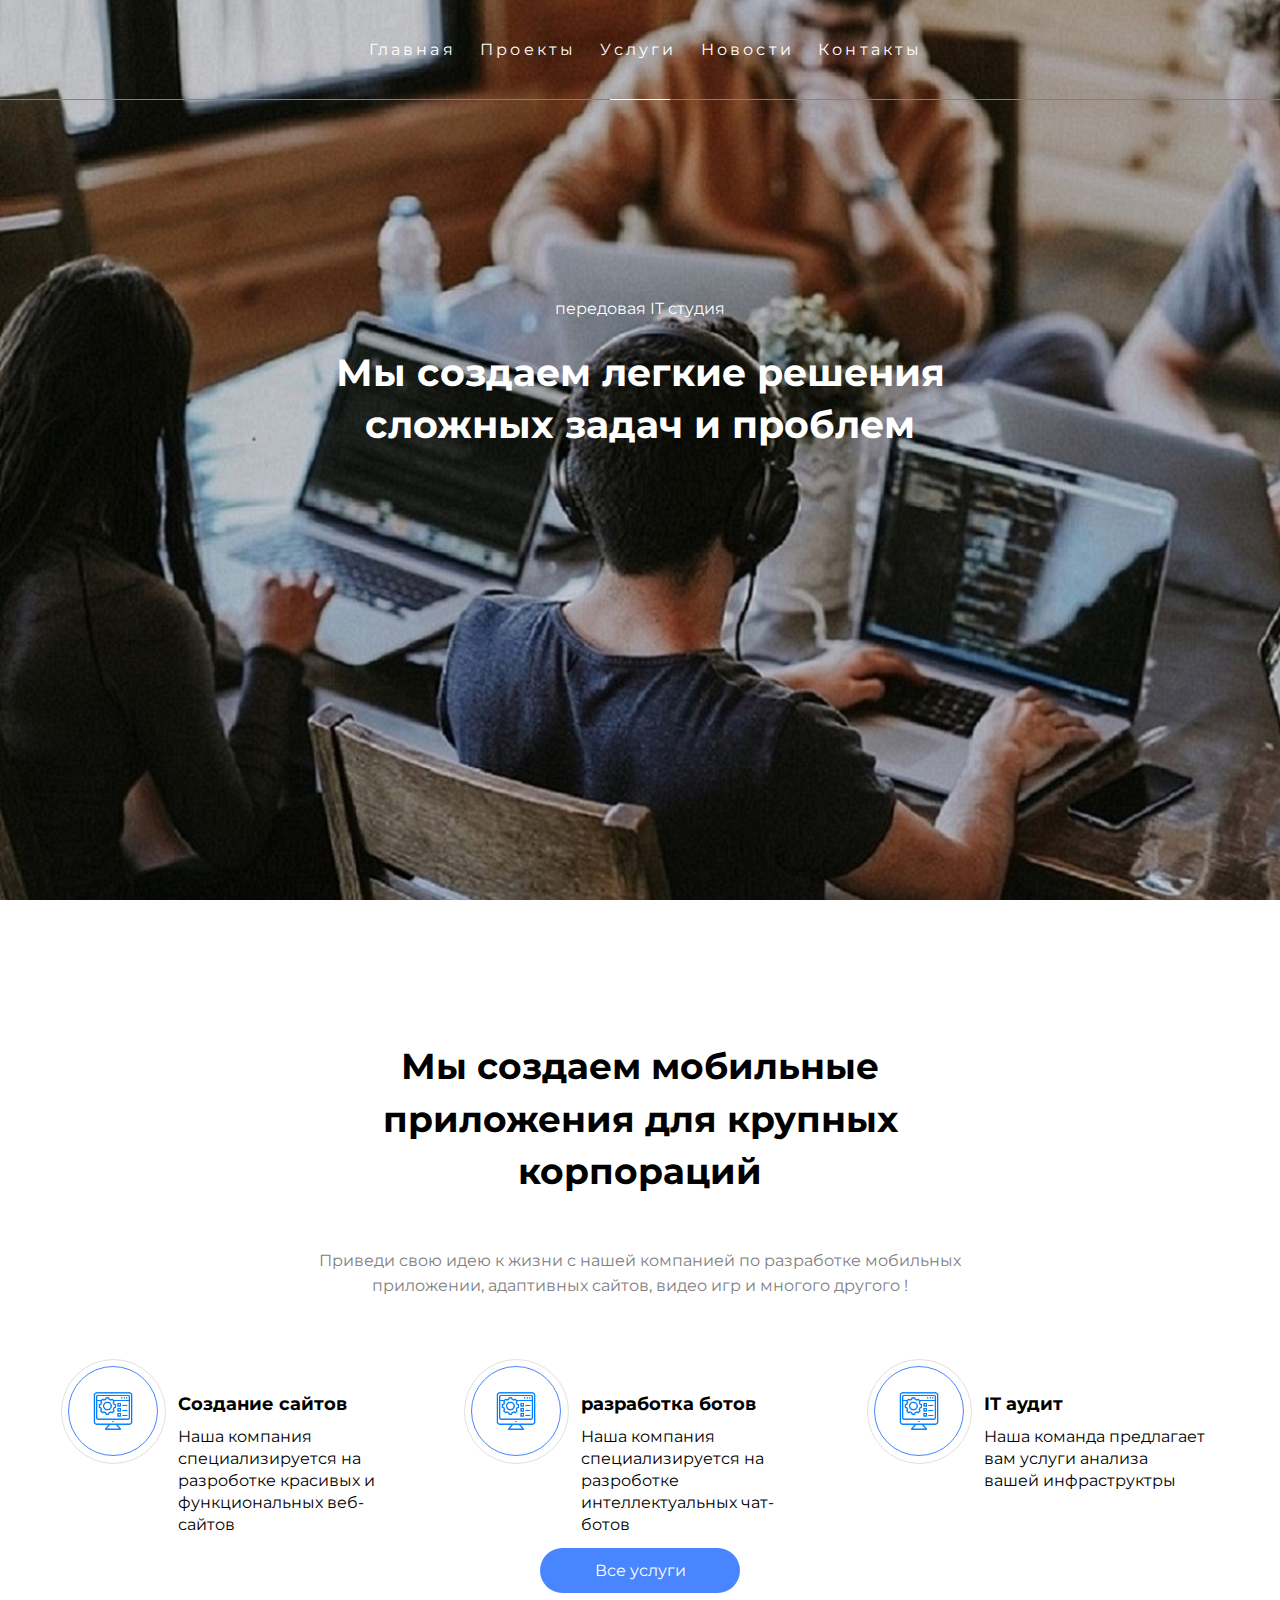
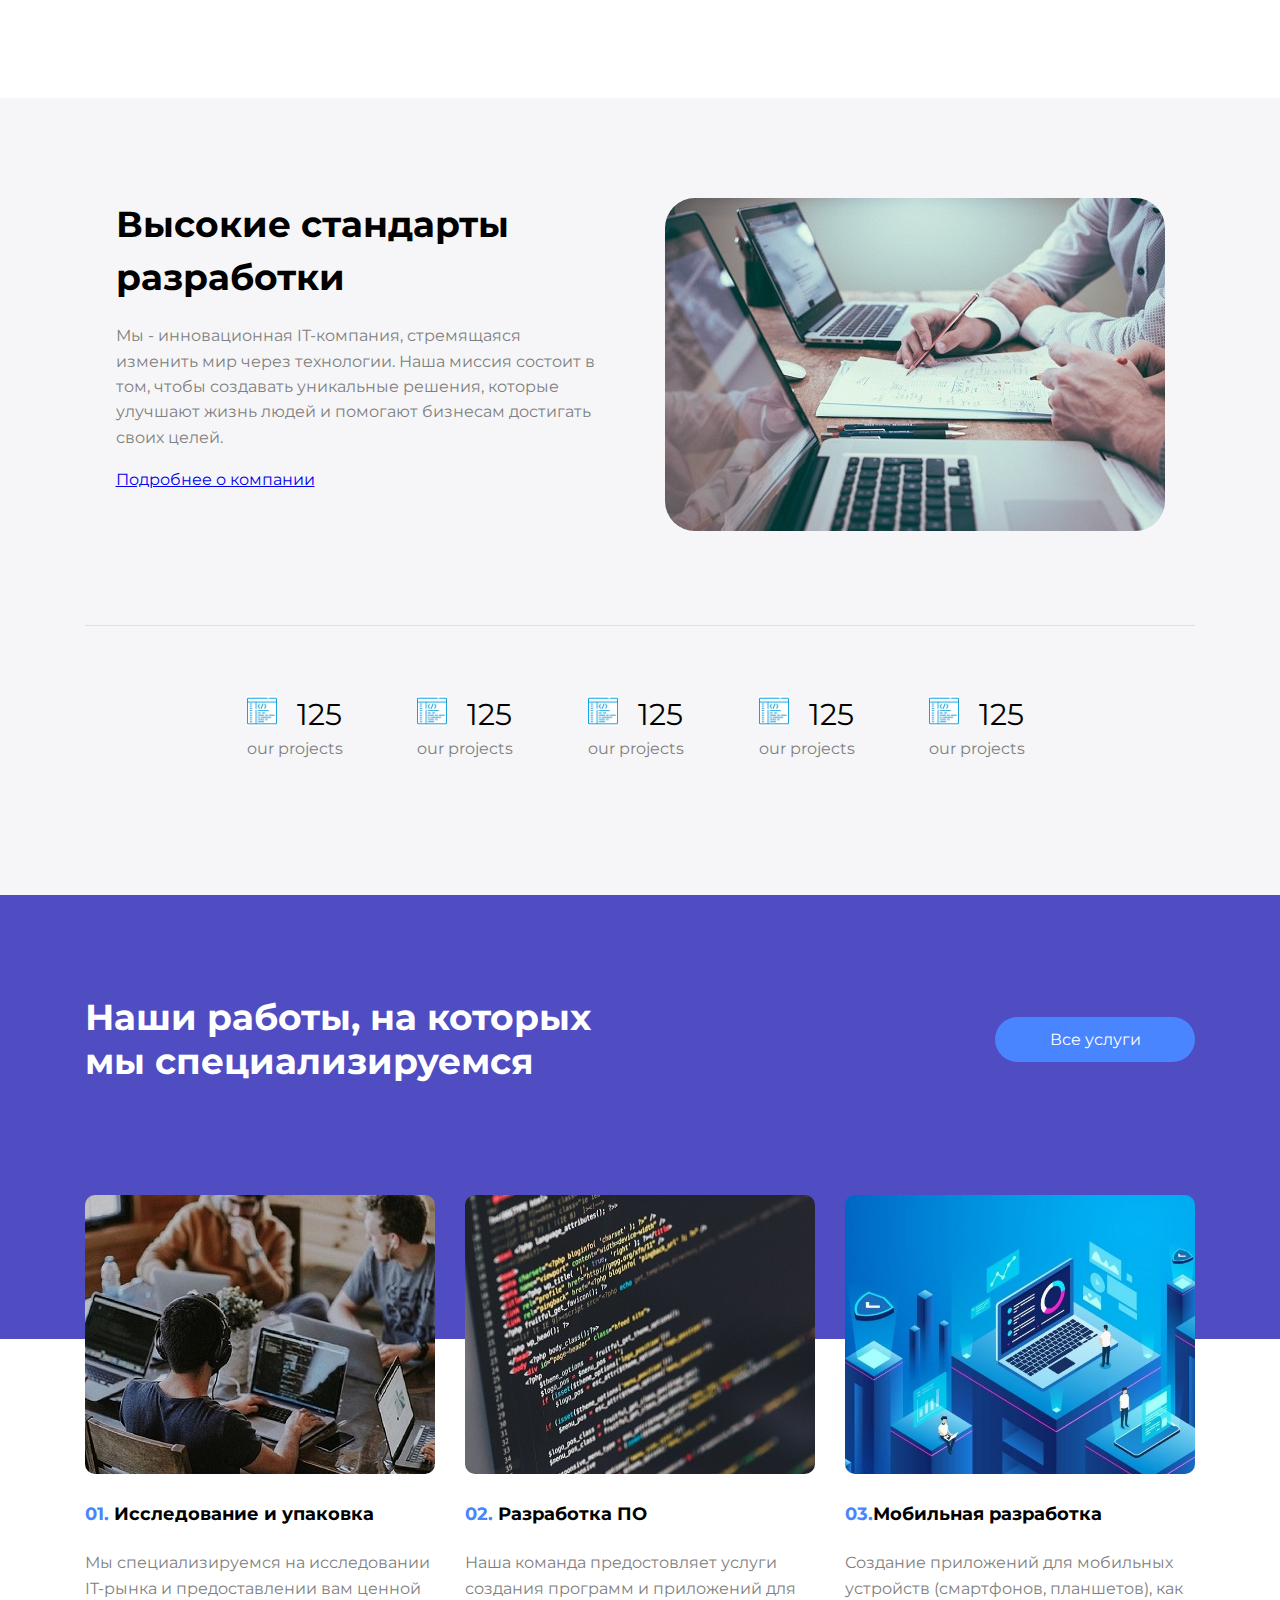
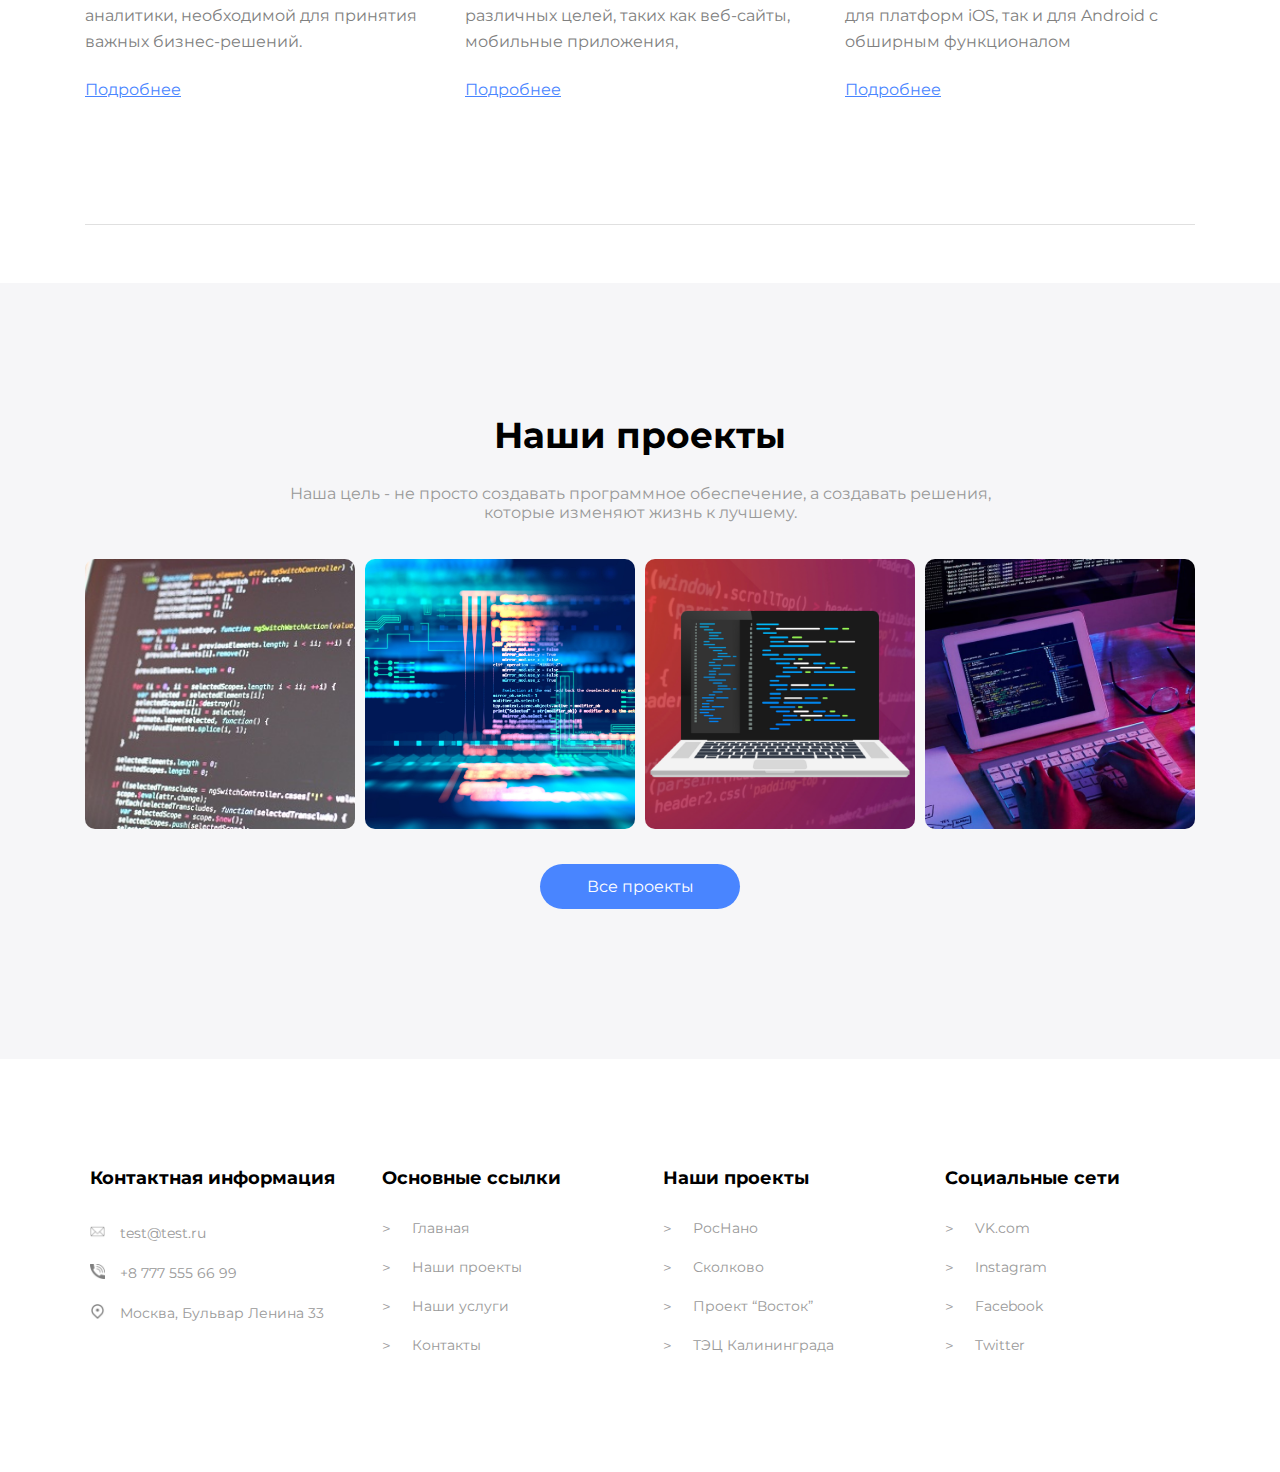
<file: index.html>
<!DOCTYPE html>
<html lang="en">
<head>
    <meta charset="UTF-8">
    <meta name="viewport" content="width=device-width, initial-scale=1.0">
    <title>IT company</title>
    <link rel="stylesheet" href="main.css">
    <link rel="stylesheet" href="media.css">
    <link href="https://fonts.googleapis.com/css2?family=Montserrat:wght@400;600;700&display=swap" rel="stylesheet">
</head>
<body>
    <div class="header ">
       <div class="menu">
        <a href="#">Главная</a>
        <a href="#">Проекты</a>
        <a href="#">Услуги</a>
        <a href="#">Новости</a>
        <a href="#">Контакты</a>
       </div>

       <div class="line">
            <div class="mini-line"></div>
       </div>

       <p class="mini-sibtitle">передовая IT студия</p>

       <div class="title">
        <h1 class="title-1">Мы создаем легкие решения</h1>
        <h1 class="title-2">сложных задач и проблем</h1>
       </div>

    </div>

    <div class="middle_1 ">
        <div class="info_1">
            <h2 class="title_info_1">Мы создаем мобильные приложения
                для крупных корпораций</h2>

                <div class="text-grey">
                    <p>Приведи свою идею к жизни с нашей компанией по разработке мобильных приложении, адаптивных сайтов, видео игр и многого другого !</p>
                </div>

            <div class="items">
                <div class="item_1 block">
                    <h3>Создание сайтов</h3>
                    
                    <p>Наша компания специализируется на разроботке красивых и функциональных веб-сайтов</p>

                    <div class="main-elipse">
                        <div class="elipse">
                            <div class="image"></div>
                        </div>
                    </div>
                    
                </div>

                <div class="item_2 block">
                    <h3>разработка ботов</h3>
                    
                    <p>Наша компания специализируется на разроботке интеллектуальных чат-ботов</p>

                    <div class="main-elipse">
                        <div class="elipse">
                            <div class="image"></div>
                        </div>
                    </div>
                    
                </div>

                <div class="item_3 block">
                    <h3>IT аудит</h3>
                    
                    <p>Наша команда предлагает вам услуги анализа вашей инфраструктры </p>

                   <div class="main-elipse">
                        <div class="elipse">
                            <div class="image"></div>
                        </div>
                   </div>
                </div>
            </div>
        </div>
        
        <div class="link">
            <a class="link-projects" href="#">Все услуги</a>
        </div>

    </div>

    <div class="about-us ">
        <div class="text-img-about-us">
            <div class="text">
                <div class="main-text">
                    <h2>Высокие стандарты
                        разработки</h2>
                </div>
                <div class="subtitle-text">
                    <p>
                        Мы - инновационная IT-компания, стремящаяся изменить мир через
                         технологии. Наша миссия состоит в том,
                         чтобы создавать уникальные решения, которые улучшают жизнь 
                         людей и помогают бизнесам достигать своих целей.
                    </p>
                </div>

                <a href="#">Подробнее о компании</a>

            </div>
            <div class="image">
                <img src="img/computers.jpg" alt="">
            </div>
        </div>

        <div class="line-about-us"></div>

       <div class="about-us-numbers">
            <div class="container">
                <div class="number-mini num1">
                        <div class="image"></div>

                        <p class="number">125</p>

                        <p class="text">our projects</p>
                </div>
    
                <div class="number-mini num2">
                        <div class="image"></div>

                        <p class="number">125</p>

                        <p class="text">our projects</p>
                </div>
    
                <div class="number-mini num3">
                        <div class="image"></div>

                        <p class="number">125</p>

                        <p class="text">our projects</p>
                </div>
    
                <div class="number-mini num4">
                        <div class="image"></div>

                        <p class="number">125</p>

                        <p class="text">our projects</p>
                </div>
    
                <div class="number-mini num5">
                        <div class="image"></div>

                        <p class="number">125</p>

                        <p class="text">our projects</p>
                </div>
            </div>
       </div> 

    </div>

    <div class="services">
        <div class="block">
            <div class="textes">
                <div class="box-1">
                    <h2>
                        Наши работы, на которых мы специализируемся
                    </h2>
                </div>
                <div class="box-2">
                    <a>
                        <div class="link">
                            <p>Все услуги</p>
                        </div>
                    </a>
                </div>
            </div>

            <div class="images">
                <div class="box-1 boxes">
                    <img src="img/team_image_mini.jpg">

                    <p class="main-text"><span style="color: #4985FF;">01.</span> Исследование и упаковка</p>

                    <P class="middle-text">
                        Мы специализируемся на исследовании IT-рынка и предоставлении вам ценной аналитики,
                         необходимой для принятия важных бизнес-решений. 
                    </P>

                    <a href="#">Подробнее</a>
                </div>

                <div class="box-2 boxes">
                    <img src="img/aplikacii.jpg">

                    <p class="main-text"><span style="color: #4985FF;">02.</span> Разработка ПО</p>

                    <P class="middle-text">
                        Наша команда предостовляет услуги создания программ и приложений для различных целей,
                         таких как веб-сайты, мобильные приложения, 
                    </P>

                    <a href="#">Подробнее</a>
                </div>

                <div class="box-3 boxes">
                    <img src="img/modile_development.jpg">

                    <p class="main-text"><span style="color: #4985FF;">03.</span>Мобильная разработка</p>

                    <P class="middle-text">
                        Создание приложений для мобильных устройств (смартфонов, планшетов),
                         как для платформ iOS, так и для Android с обширным функционалом
                    </P>

                    <a href="#">Подробнее</a>
                </div>

                <div class="line"></div>
            </div>
        </div>
    </div>

    <div class="our-projects ">
        <div class="main-text">
            <h2>Наши проекты</h2>
        </div>

        <div class="middle-text">
            <p> 
                Наша цель - не просто создавать программное обеспечение,
                 а создавать решения, которые изменяют жизнь к лучшему. </p>
        </div>

        <div class="images">
            <img src="img/coding.jpg">

            <img src="img/project_2.jpg">

            <img src="img/project_3.jpg">

            <img src="img/project_4.jpg">
        </div>

        <div class="main-link">
            <a href="#">
                <div class="link">
                    <p>Все проекты</p>
                </div>
            </a>
        </div>
    </div>

    <div class="footer ">
        <div class="main-block">
            <div class="block_1 block-f">
                <div class="contact-inf">
                    <h3>Контактная информация</h3>
                </div>

                <div class="email">
                    <div class="image"></div>

                    <p>test@test.ru</p>
                </div>

                <div class="telefone">
                    <div class="image"></div>

                    <p>+8 777 555 66 99</p>
                </div>

                <div class="adress">
                    <div class="image"></div>

                    <p>Москва, Бульвар Ленина 33</p>
                </div>
            </div>

            <div class="block_2 block-f">
                <div class="main-inf">
                    <h3>
                        Основные ссылки
                    </h3>
                </div>

                <div class="inf-1">
                    <div class="arrow-1 "><p>></p></div>

                    <p>Главная</p>
                </div>

                <div class="inf-1">
                    <div class="arrow-1 "><p>></p></div>

                    <p>Наши проекты</p>
                </div>

                <div class="inf-1">
                    <div class="arrow-1 "><p>></p></div>

                    <p>Наши услуги</p>
                </div>

                <div class="inf-1">
                    <div class="arrow-1 "><p>></p></div>

                    <p>Контакты</p>
                </div>
            </div>

            <div class="block_3 block-f">
                <div class="main-inf">
                    <h3>
                        Наши проекты
                    </h3>
                </div>

                <div class="inf-1">
                    <div class="arrow-1 "><p>></p></div>

                    <p>РосНано</p>
                </div>

                <div class="inf-1">
                    <div class="arrow-1 "><p>></p></div>

                    <p>Сколково</p>
                </div>

                <div class="inf-1">
                    <div class="arrow-1 "><p>></p></div>

                    <p>Проект “Восток”</p>
                </div>

                <div class="inf-1">
                    <div class="arrow-1 "><p>></p></div>

                    <p>ТЭЦ Калининграда</p>
                </div>
            </div>

            <div class="block_4 block-f">
                <div class="main-inf">
                    <h3>
                        Социальные сети
                    </h3>
                </div>

                <div class="inf-1">
                    <div class="arrow-1 "><p>></p></div>

                    <p>VK.com</p>
                </div>

                <div class="inf-1">
                    <div class="arrow-1 "><p>></p></div>

                    <p>Instagram</p>
                </div>

                <div class="inf-1">
                    <div class="arrow-1 "><p>></p></div>

                    <p>Facebook</p>
                </div>

                <div class="inf-1">
                    <div class="arrow-1 "><p>></p></div>

                    <p>Twitter</p>
                </div>
            </div>
        </div>
    </div>

</body>
</html>
</file>
<file: main.css>
/* у фотографии которые растягиваются на всю старницу должна быть ширина 1688px, иначе будет много лишнего */

* {
   box-sizing: border-box;
}

body {
    margin: 0;
    font-family: 'Montserrat', sans-serif;
}

.none {
    display: none !important;
}

.header {
    width: 100%;
    height: 100vh;
    background-image: url(img/main_image.jpg);
    background-size: cover;
    flex-direction: column;
    display: flex;
    align-items: center;
}

.menu {
    width: 583px;
    height: 59px;
    margin-top: 40px;
    margin-left: 40px;
}

.menu a {
    font-size: 16px;
    color: white;
    text-decoration: none;
    letter-spacing: 0.2em;
    margin-right: 20px;

}

.menu a:hover {
    color: rgb(39, 91, 236);
}

.header .line {
    height: 0.3px;
    width: 100%;
    background-color: grey;
    display: flex;
    justify-content: center;
}

.header .line .mini-line {
    width: 60px;
    height: 1px;
    background-color: white;
}

.header .mini-sibtitle {
    color: white;
    font-size: 16px;
    margin-top: 200px;
    line-height: 19.5px;
    margin-bottom: 0;
}

.header .title {
    width: 619px;
    text-align: center;
    margin-top: 30px;
    font-size: 19px;
}

.header .title h1 {
    color: white;
    margin: 0;
}

.header .title .title-2 {
    margin-top: 5px;
}

/* middle 1 */

.middle_1 {
    display: flex;
    flex-direction: column;
    align-items: center;
    margin-top: 110px;
    margin-bottom: 105px;
}

.middle_1 .info_1 {
    width: 1113px;
    height: 488px;
   
    display: flex;
    flex-direction: column;
    align-items: center;
}

.middle_1 .info_1 h2 {
    width: 739px;
    color: black;
    text-align: center;
    font-size: 36px;
    line-height: 52.66px;
    margin-bottom: 0;
}

.middle_1 .info_1 .text-grey {
    width: 730px;
    margin-top: 50px;
    text-align: right;
}

.middle_1 .info_1 .text-grey p {
    font-size: 16px;
    line-height: 25.36px;
    color: grey;
    margin-top: 0;
    margin-bottom: 0;
    text-align: center;
}

.middle_1 .info_1 .items {
    margin: 0;
    display: flex;
    margin-top: 60px;
    margin-right: 70px;
}

.middle_1 .info_1 .items .item_1 {
    width: 353px;
    height: 139px;
    /* background-color: deeppink; */
    margin-left: 50px;
    display: flex;
    flex-direction: column;
}

.middle_1 .info_1 .items .item_2 {
    width: 353px;
    height: 139px;
    /* background-color: deeppink; */
    margin-left: 50px;
    display: flex;
    flex-direction: column;
}

.middle_1 .info_1 .items .item_3 {
    width: 353px;
    height: 139px;
    /* background-color: deeppink; */
    margin-left: 50px;
    display: flex;
    flex-direction: column;
}

.middle_1 .info_1 .items .block h3 {
    margin: 0;
    font-size: 18px;
    line-height: 21.94px;
    width: 226px;
    margin-left: 127px;
    margin-bottom: 10px;
    margin-top: 35px;
}

.middle_1 .info_1 .items .block p {
    margin: 0;
    font-size: 16px;
    line-height: 22.19px;
    width: 222px;
    margin-left: 127px;
}

.middle_1 .info_1 .items .block .main-elipse {
    position: absolute;
    width: 105px;
    height: 105px;
    /* background-color: yellow; */
    margin-left: 10px;
    display: flex;
    justify-content: center;
    align-items: center;
    border: 1px solid #E0E0E0;
    border-radius: 50%;
}

.middle_1 .info_1 .items .block .main-elipse .elipse {
    position: absolute;
    width: 90px;
    height: 90px;
    /* background-color: aqua; */
    display: flex;
    align-items: center;
    border: 1px solid #4985FF;
    border-radius: 50%;
}

.middle_1 .info_1 .items .block .elipse .image {
    width: 40px;
    height: 40px;
    background-color: yellow;
    background-image: url(img/free-icon-setting-7852047.jpg);
    background-size: cover;
    margin-left: 45px;
    margin-right: auto;
    margin-left: auto;
}

.middle_1 .link {
    margin-top: 50px;
    width: 200px;
    height: 45px;
    background-color: #4985FF;
    display: flex;
    justify-content: center;
    align-items: center;
    border-radius: 30px;
}

.middle_1 .link a {
    font-size: 16px;
    line-height: 19.5px;
    text-decoration: none;
    color: white;
}

.middle_1 .link:hover {
    background-color: rgb(39, 91, 236);
}

/* about-us */

.about-us {
    width: 100%;
    height: 797px;
    background-color: #F6F6F8;
    padding-top: 100px;
}

.about-us .text-img-about-us {
    display: flex;
    justify-content: center;
}

.about-us .text-img-about-us .text {
    width: 489px;
    height: 295px;
    /* background-color: yellow; */
    margin-right: 30px;
}

.about-us .text-img-about-us .text .main-text h2 {
    margin: 0;
    font-size: 36px;
    line-height: 52.66px;
    margin-bottom: 20px;
}

.about-us .text-img-about-us .text .subtitle-text p {
    margin: 0;
    font-size: 16px;
    line-height: 25.36px;
    color: grey;
    margin-bottom: 20px;
}

.about-us .text-img-about-us .image img {
    border-radius: 30px;
    margin-left: 30px;
}

.about-us .line-about-us {
    width: 1110px;
    height: 1px;
    background-color: #E0E0E0;
    margin-left: auto;
    margin-right: auto;
    margin-top: 90px;
    margin-bottom: 70px;
}

.about-us .about-us-numbers {
    width: 100%;
    height: 67px;
    /* background-color: cornflowerblue; */
    display: flex;
    justify-content: center;
}

.about-us .about-us-numbers .container {
    width: 920px;
    height: 100%;
    /* background-color: deeppink; */
    display: flex;
    justify-content: space-evenly;
}

.about-us .about-us-numbers .container .number-mini {
    width: 104px;
    max-height: 67px;
    /* background-color: yellow; */
    display: flex;
}

.about-us .about-us-numbers .container .number-mini .image {
    margin: 0;
    width: 30px;
    height: 30px;
    background-image: url(img/free-icon-coding-4516650.png);
    background-size: cover;   
    margin-right: 20px;
}

.about-us .about-us-numbers .container .number-mini .number {
    margin-top: 0px;
    margin-bottom: 0px;
    font-size: 30px;
    /* line-height: 56.22px; */
    max-width: 74px;
    max-height: 30px;
}

.about-us .about-us-numbers .container .number-mini .text {
    margin: 0;
    font-size: 16px;
    line-height: 25.36px;
    position: absolute;
    margin-top: 40px;
    margin-right: 3px;
    color: grey;
}

/* SERVICES */

.services {
    width: 100%;
    height: 888px;
}

.services .block {
    width: 100%;
    height: 444px;
    background-color: #504DC2;
    display: flex;
    justify-content: center;
}

.services .block .textes {
    width: 1110px;
    height: 88px;
    /* background-color: yellow; */
    /* margin-top: 100px; */
    display: flex;
}

.services .block .textes .box-1 {
    width: 540px;
    height: 88px;
    /* background-color: black; */
}

.services .block .textes .box-2 {
    width: 200px;
    height: 88px;
    /* background-color: black; */
    margin-left: 370px;
    display: flex;
    align-items: center;
}

.services .block .textes .box-1 h2 {
    margin: 0;
    font-size: 36px;
    color: white;
}

.services .block .textes .box-2 a .link {
    width: 200px;
    height: 45px;
    background-color: #4985FF;
    border-radius: 30px;
    display: flex;
    align-items: center;
    justify-content: center;
}

.services .block .textes .box-2 a .link p {
    margin: 0;
    color: white;
    font-size: 16px;
}

.services .block .images {
    width: 1110px;
    height: 200px;
    /* background-color: yellow; */
    position: absolute;
    margin-top: 200px;
    height: 544px;
    display: flex;
    justify-content: space-between;
    /* flex-direction: ; */
}

.services .block .images .boxes {
    width: 350px;
    height: 544px;
    /* background-color: deeppink; */
}

.services .block .images .box-1 img {
    border-radius: 10px;
}

.services .block .images .box-1 .main-text {
    margin-top: 25px;
    margin-bottom: 25px;
    font-size: 18px;
    font-weight: bolder;
}

.services .block .images .box-1 .middle-text {
    font-size: 16px;
    color: grey;
    line-height: 26.36px;
    margin-bottom: 25px;
}

.services .block .images .box-1 a {
    color: #4985FF;
}

.services .block .images .box-2 img {
    border-radius: 10px;
    width: 350px;
    height: 279px;
}

.services .block .images .box-2 .main-text {
    margin-top: 25px;
    margin-bottom: 25px;
    font-size: 18px;
    font-weight: bolder;
}

.services .block .images .box-2 .middle-text {
    font-size: 16px;
    color: grey;
    line-height: 26.36px;
    margin-bottom: 25px;
}

.services .block .images .box-2 a {
    color: #4985FF;
}

.services .block .images .box-3 img {
    border-radius: 10px;
    width: 350px;
    height: 279px;
}

.services .block .images .box-3 .main-text {
    margin-top: 25px;
    margin-bottom: 25px;
    font-size: 18px;
    font-weight: bolder;
}

.services .block .images .box-3 .middle-text {
    font-size: 16px;
    color: grey;
    line-height: 26.36px;
    margin-bottom: 25px;
}

.services .block .images .box-3 a {
    color: #4985FF;
}

.services .block .images .line {
    height: 1px;
    width: 1110px;
    background-color: #E0E0E0;
    position: absolute;
    margin-top: 629px;
}

.services {
    width: 100%;
    height: 888px;
    /* background-color: fuchsia; */
    background: linear-gradient(to bottom, #504DC2 50%, transparent 50%);
    display: flex;
    justify-content: center;
}

.services .block {
    width: 1110px;
    height: 832px;
    background: linear-gradient(to bottom, #504DC2 30%, transparent 0%);
    /* background-color: yellow; */
    margin-top: 100px;
}

/* our projects */

.our-projects {
    height: 776px;
    width: 100%;
    background-color: #F6F6F8;
    display: flex;
    flex-direction: column;
    align-items: center;
    margin-top: 100px;
}

.our-projects .main-text {
    margin: 0;
    width: 350px;
    height: 35px;
    margin-top: 100px;
    margin-bottom: 50px;
}

.our-projects .main-text h2 {
    font-size: 36px;
    text-align: center;
}

.our-projects .middle-text {
    width: 730px;
    height: 41px;
    margin-bottom: 50px;
}

.our-projects .middle-text p {
    color: #999999;
    font-size: 16px;
    text-align: center;
}

.our-projects .images {
    width: 1110px;
    height: 255px;
    /* background-color: yellow; */
    display: flex;
    justify-content: space-between;
    margin-bottom: 50px;
}

.our-projects .images img {
    border-radius: 10px;
    width: 270px;
    height: 270px;
}

.our-projects a {
    margin: 0;
    text-decoration: none;
}

.our-projects a .link {
    width: 200px;
    height: 45px;
    border-radius: 30px;
    background-color: #4985FF;
    display: flex;
    align-items: center;
    justify-content: center;
}

.our-projects a .link:hover {
    background-color: rgb(39, 91, 236);;
}

.our-projects a .link p {
    font-size: 16px;
    color: white;
    display: block;
}

.footer {
    width: 100%;
    height: 413px;
    background-color: white;
    display: flex;
    align-items: center;
    justify-content: center;
}

.footer .main-block {
    width: 1100px;
    height: 198px;
    /* background-color: chocolate; */
    display: flex;
    justify-content: space-between;
}

.footer .main-block .block_1 {
    width: 255px;
    height: 156px;
    /* background-color: yellow; */
}

.footer .main-block .block_1 .contact-inf {
    margin-bottom: 35px;
}

.footer .main-block .block_1 .contact-inf h3 {
    font-size: 18px;
    color: black;
    margin: 0;
}

.footer .main-block .block_1 .email {
    width: 255px;
    height: 15px;
    display: flex;
    margin-bottom: 25px;
}

.footer .main-block .block_1 .email .image {
    height: 15px;
    width: 15px;
    background-image: url(img/email.jpg);
    background-size: cover;
}

.footer .main-block .block_1 .email p {
    margin: 0;
    font-size: 14px;
    color: #999999;
    margin-left: 15px;
}

.footer .main-block .block_1 .telefone {
    width: 255px;
    height: 15px;
    display: flex;
    margin-bottom: 25px;
}

.footer .main-block .block_1 .telefone .image {
    height: 15px;
    width: 15px;
    background-image: url(img/mobila.jpg);
    background-size: cover;
}

.footer .main-block .block_1 .telefone p {
    margin: 0;
    font-size: 14px;
    color: #999999;
    margin-left: 15px;
}

.footer .main-block .block_1 .adress {
    width: 255px;
    height: 15px;
    display: flex;
}

.footer .main-block .block_1 .adress .image {
    height: 15px;
    width: 15px;
    background-image: url(img/gps.jpg);
    background-size: cover;
}

.footer .main-block .block_1 .adress p {
    margin: 0;
    font-size: 14px;
    color: #999999;
    margin-left: 15px;
}

.footer .main-block .block_2 {
    width: 245px;
    height: 198px;
    /* background-color: green; */
}

.footer .main-block .block_2 .main-inf {
    width: 242px;
    height: 17px;
    margin-bottom: 35px;
}

.footer .main-block .block_2 .main-inf h3 {
    color: black;
    font-size: 18px;
    margin: 0;
}

.footer .main-block .block_2 .inf-1 {
    display: flex;
    height: 14px;
    width: 225px;
    margin-bottom: 25px;
}

.footer .main-block .block_2 .inf-1 .arrow-1 {
    width: 15px;
    height: 15px;
    margin-right: 15px;
}

.footer .main-block .block_2 .inf-1 .arrow-1 p {
    font-size: 15px;
    color: #999999;
    margin: 0;
}

.footer .main-block .block_2 .inf-1 p {
    color: #999999;
    font-size: 14px;
    margin: 0;
}

.footer .main-block .block_3 {
    width: 245px;
    height: 198px;
    /* background-color: blue; */
}

.footer .main-block .block_3 .main-inf {
    width: 242px;
    height: 17px;
    margin-bottom: 35px;
}

.footer .main-block .block_3 .main-inf h3 {
    color: black;
    font-size: 18px;
    margin: 0;
}

.footer .main-block .block_3 .inf-1 {
    display: flex;
    height: 14px;
    width: 225px;
    margin-bottom: 25px;
}

.footer .main-block .block_3 .inf-1 .arrow-1 {
    width: 15px;
    height: 15px;
    margin-right: 15px;
}

.footer .main-block .block_3 .inf-1 .arrow-1 p {
    font-size: 15px;
    color: #999999;
    margin: 0;
}

.footer .main-block .block_3 .inf-1 p {
    color: #999999;
    font-size: 14px;
    margin: 0;
}

.footer .main-block .block_4 {
    width: 245px;
    height: 198px;
    /* background-color: rebeccapurple; */
}

.footer .main-block .block_4 .main-inf {
    width: 242px;
    height: 17px;
    margin-bottom: 35px;
}

.footer .main-block .block_4 .main-inf h3 {
    color: black;
    font-size: 18px;
    margin: 0;
}

.footer .main-block .block_4 .inf-1 {
    display: flex;
    height: 14px;
    width: 225px;
    margin-bottom: 25px;
}

.footer .main-block .block_4 .inf-1 .arrow-1 {
    width: 15px;
    height: 15px;
    margin-right: 15px;
}

.footer .main-block .block_4 .inf-1 .arrow-1 p {
    font-size: 15px;
    color: #999999;
    margin: 0;
}

.footer .main-block .block_4 .inf-1 p {
    color: #999999;
    font-size: 14px;
    margin: 0;
}
</file>
<file: media.css>
/* ширина для телефонов: 320px - 768px */

/* ширина для планшетов: 768px - 992px */

/* больше 992px ширина для компьютеров */

@media (max-width: 760px) {
    .header .menu {
        margin: 10px;
        width: 320px;
        display: flex;
        justify-content: space-between;
        align-items: center;
    }

    .header .menu a {
        font-size: 10px;
        margin-right: 3px;
        margin-left: 0.5px;
        display: block;
    }

    .header .mini-sibtitle {
        font-size: 12px;
    }

    .header .title {
        width: 320px;
    }

    .header .title h1 {
        font-size: 19px;
    }

    .middle_1 {
        margin-top: 55px;
    }

    .middle_1 .info_1 {
        width: 320px;
        height: 400px;
    }

    .middle_1 .items {
        flex-direction: column;
    }

    .middle_1 .info_1 h2 {
        font-size: 20px;
        width: 320px;
        line-height: 25px;
    }

    .middle_1 .info_1 .text-grey p {
        font-size: 10px;
        line-height: 15px;
    }

    .middle_1 .info_1 .text-grey {
        margin-top: 35px;
        width: 280px;
    }

    .middle_1 .info_1 .items {
        margin-top: 35px;
    }

    .middle_1 .info_1 .items .item_1 {
        width: 320pxpx;
    }

    .middle_1 .info_1 .items .item_2 {
        width: 320px;
    }

    .middle_1 .info_1 .items .item_3 {
        width: 320px;
    }

    .middle_1 .info_1 .items .block {
        width: 300px;
    }

    .middle_1 .info_1 .items .block h3 {
        font-size: 15px;
        line-height: 16px;
        margin-left: 95px;
    }

    .middle_1 .info_1 .items .block p {
        font-size: 12px;
        line-height: 16px;
        margin-left: 95px;
    }

    .middle_1 .info_1 .items .block .main-elipse {
        width: 80px;
        height: 80px;
    }

    .middle_1 .info_1 .items .block .main-elipse .elipse {
        width: 70px;
        height: 70px;
    }

    .middle_1 .info_1 .items .block .elipse .image {
        width: 35px;
        height: 35px;
    }

    .middle_1 .link {
        margin-top: 300px;
        
    }

    
}

@media (max-width: 953px) {
    .about-us {
        width: 100%;
        height: 950px;
        margin-right: auto;
        margin-left: auto;
        /* background-color: red; */
    }

    .about-us .text-img-about-us {
        flex-direction: column;
    }

    .about-us .text-img-about-us .text {
        margin: 0;
        width: 320px;
        margin-left: auto;
        margin-right: auto;
    }

    .about-us .text-img-about-us .text .main-text h2 {
        font-size: 26px;
        line-height: 28px;
        text-align: center;
    }

    .about-us .text-img-about-us .text .subtitle-text p {
        font-size: 12px;
        line-height: 16px;
        text-align: center;
    }

    .about-us .text-img-about-us .text a {
        font-size: 10px;
        margin-left: 30%;
    }

    .about-us .text-img-about-us .image {
        width: 320px;
        margin-left: auto;
        margin-right: auto;
    }

    .about-us .text-img-about-us .image img {
        margin: 0;
        width: 320px;
        border-radius: 15px;
    }

    .about-us .line-about-us {
        width: 320px;
    }

    .about-us .about-us-numbers .container {
        flex-direction: column;
    }

    .about-us .about-us-numbers .container .number-mini {
        margin-top: 40px;
    }

    .about-us .about-us-numbers .container .number-mini .image {
        width: 20px;
        height: 20px;
    }

    .about-us .line-about-us {
        margin-top: 45px;
    }

    .about-us .about-us-numbers .container {
        width: 320px;
    }

    .about-us .about-us-numbers .container .num1 {
        position: absolute;
        margin-left: 60px;
    }

    .about-us .about-us-numbers .container .num2 {
        position: absolute;
        margin-left: 190px;
    }

    .about-us .about-us-numbers .container .num3 {
        position: absolute;
        margin-left: 60px;
        margin-bottom: 130px;
    }

    .about-us .about-us-numbers .container .num4 {
        position: absolute;
        margin-left: 190px;
        margin-bottom: 130px;
    }

    .about-us .about-us-numbers .container .num5 {
        position: absolute;
        margin-left: 125px;
        margin-top: 180px;
    }

    .about-us .about-us-numbers .container .number-mini .number {
        font-size: 20px;
    }

    .about-us .about-us-numbers .container .number-mini .text {
        font-size: 12px;
        line-height: 15px;
        margin-top: 30px;
    }
} 

@media (max-width: 1110px) {
    .services {
        height: 2050px;
        background: linear-gradient(to bottom, #504DC2 25%, transparent 0%);
    }

    .services .block {
        width: 100%;
    }

    .services .block .textes {
        height: 180px;
        flex-direction: column;
    }

    .services .block .textes .box-1 {
        width: 100%;
    }

    .services .block .textes .box-1 h2 {
        text-align: center;
        margin-left: auto;
        margin-right: auto;
    }

    .services .block .textes .box-2 {
        margin: 0;
        width: 100%;
        display: flex;
        justify-content: center;
    }

    .services .block .images {
        flex-direction: column;
        width: 100%;
    }

    .services .block .images .boxes {
        margin-left: auto;
        margin-right: auto;
        margin-bottom: 50px;
    }

    .services .block .images .line {
        display: none;
    }

    /* making OUR PROJECTS */

    .our-projects {
        height: 1450px;
        /* background-color: coral;  */
        flex-direction: column !important;
        margin-top: 150px;
    }

    .our-projects .main-text {
        margin: 0;
        width: 320px;
    }

    .our-projects .main-text h2 {
        margin: 0;
        font-size: 22px;
        margin-top: 30px;
    }

    .our-projects .middle-text {
        margin: 0;
        width: 270px;
        margin-bottom: 40px;
        margin-top: 30px;
    }

    .our-projects .middle-text p {
        font-size: 10px;
    }

    .our-projects .images {
        margin: 0;
        height: 1150px;
        width: 320px;
        flex-direction: column;
        margin-right: auto;
        margin-left: auto;
    }

    .our-projects .images img {
        width: 270px;
        height: 270px;
        margin-right: auto;
        margin-left: auto;
    }

    .our-projects .main-link {
        margin-top: 50px;
    }

    /* making FOOTER */

    .footer .main-block {
        flex-direction: column;
        width: 320px;
    }

    .footer .main-block .block-f {
        margin-bottom: 25px;
        margin-right: auto;
        margin-left: auto;
    }

    .footer .main-block .block-f .contact-inf h3 {
        text-align: center;
        font-size: 16px;
    }

    .footer .main-block .block-f .main-inf h3 {
        text-align: center;
        font-size: 16px;
    }

    .footer .main-block .block_1 .email {
        justify-content: center;
        height: 10px;
    }

    .footer .main-block .block-f .email .image {
        height: 12px;
        width: 12px;
    }

    .footer .main-block .block-f .email p {
        font-size: 12px;
    }

    .footer .main-block .block-f .telefone {
        justify-content: center;
        height: 10px;
    }

    .footer .main-block .block-f .telefone .image {
        height: 10px;
        width: 10px;
    }

    .footer .main-block .block-f .telefone p {
        font-size: 12px;
    }

    .footer .main-block .block-f .adress {
        justify-content: center;
        height: 10px;
    }

    .footer .main-block .block-f .adress .image {
        height: 10px;
        width: 10px;
    }

    .footer .main-block .block-f .adress p {
        font-size: 12px;
    }

    .footer .main-block .block-f .inf-1 {
        justify-content: center;
        height: 10px;
    }   

    .footer .main-block .block-f .inf-1 .arrow-1 p {
        font-size: 10px;
    }

    .footer .main-block .block-f .inf-1 p {
        font-size: 12px;
    }
}

@media (max-width: 465px) {
    .services {
        height: 1750px;
    }

    .services .block .textes .box-1 h2 {
        font-size: 22px;
    }

    .services .block .images .boxes {
        display: flex;
        justify-content: center;
        flex-direction: column;
        width: 320px;
    }

    .services .block .images .boxes img {
        display: inline-block;
        width: 270px;
        height: 200px;
        margin-left: auto;
        margin-right: auto;
    }

    .services .block .images .boxes .main-text {
        display: inline-block;
        text-align: center;
    }

    .services .block .images .boxes .middle-text {
        display: inline-block;
        text-align: center;
        font-size: 12px;
        width: 320px;
    }

    .services .block .images .boxes a {
        display: inline-block;
        text-align: center;
    }
}
</file>
